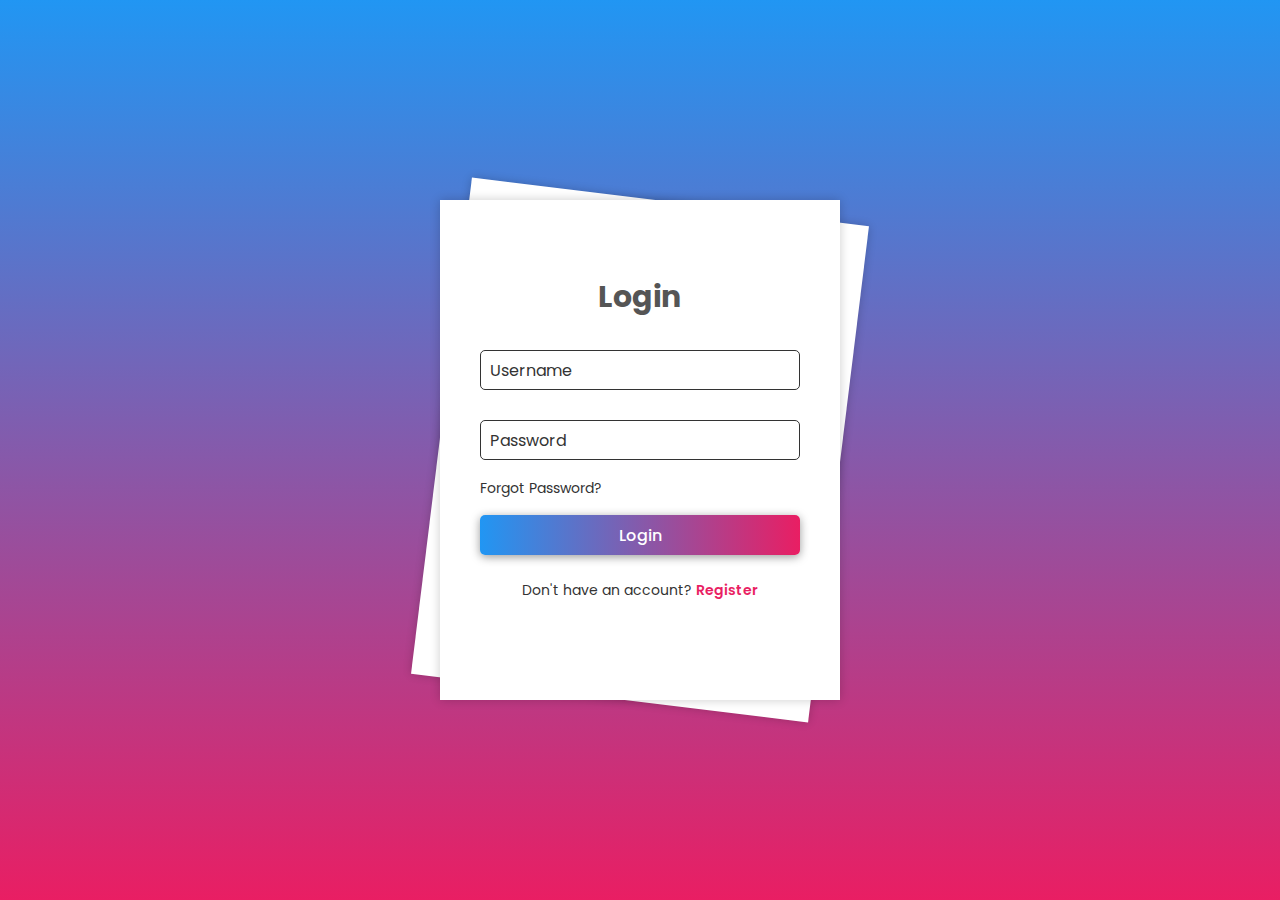
<file: Login and Register Pages/index.html>
<!DOCTYPE html>
<html lang="en">

<head>
    <meta charset="UTF-8">
    <meta http-equiv="X-UA-Compatible" content="IE=edge">
    <meta name="viewport" content="width=device-width, initial-scale=1.0">
    <title>  Login and Registration Form </title>
    <link rel="stylesheet" href="style.css">
</head>

<body>

    <div class="wrapper">
        <div class="form-wrapper sign-up">
            <form action="">
                <h2>Register</h2>
                <div class="input-group">
                    <input type="text" required>
                    <label for="">Username</label>
                </div>
                <div class="input-group">
                    <input type="email" required>
                    <label for="">Email</label>
                </div>
                <div class="input-group">
                    <input type="password" required>
                    <label for="">Password</label>
                </div>
                <button type="submit" class="btn">Sign Up</button>
                <div class="sign-link">
                    <p>Already have an account? <a href="#" class="signIn-link">Sign In</a></p>
                </div>
            </form>
        </div>

        <div class="form-wrapper sign-in">
            <form action="">
                <h2>Login</h2>
                <div class="input-group">
                    <input type="text" required>
                    <label for="">Username</label>
                </div>
                <div class="input-group">
                    <input type="password" required>
                    <label for="">Password</label>
                </div>
                <div class="forgot-pass">
                    <a href="#">Forgot Password?</a>
                </div>
                <button type="submit" class="btn">Login</button>
                <div class="sign-link">
                    <p>Don't have an account? <a href="#" class="signUp-link">Register</a></p>
                </div>
            </form>
        </div>
    </div>

    <script src="script.js"></script>
</body>

</html>
</file>
<file: Login and Register Pages/style.css>
@import url('https://fonts.googleapis.com/css2?family=Poppins:wght@300;400;500;600;700;800;900&display=swap');

* {
    margin: 0;
    padding: 0;
    box-sizing: border-box;
    font-family: 'Poppins', sans-serif;
}

body {
    display: flex;
    justify-content: center;
    align-items: center;
    min-height: 100vh;
    background: linear-gradient(#2196f3, #e91e63);
    overflow: hidden;
}

.wrapper {
    position: relative;
    width: 400px;
    height: 500px;
}

.form-wrapper {
    position: absolute;
    top: 0;
    left: 0;
    display: flex;
    justify-content: center;
    align-items: center;
    width: 100%;
    height: 100%;
    background: #fff;
    box-shadow: 0 0 10px rgba(0, 0, 0, .2);
}

.wrapper.animate-signUp .form-wrapper.sign-in {
    transform: rotate(7deg);
    animation: animateRotate .7s ease-in-out forwards;
    animation-delay: .3s;
}

.wrapper.animate-signIn .form-wrapper.sign-in {
    animation: animateSignIn 1.5s ease-in-out forwards;
}

@keyframes animateSignIn {
    0% {
        transform: translateX(0);
    }

    50% {
        transform: translateX(-500px);
    }

    100% {
        transform: translateX(0) rotate(7deg);
    }
}

.wrapper .form-wrapper.sign-up {
    transform: rotate(7deg);
}

.wrapper.animate-signIn .form-wrapper.sign-up {
    animation: animateRotate .7s ease-in-out forwards;
    animation-delay: .3s;
}

@keyframes animateRotate {
    0% {
        transform: rotate(7deg);
    }

    100% {
        transform: rotate(0);
        z-index: 1;
    }
}

.wrapper.animate-signUp .form-wrapper.sign-up {
    animation: animateSignUp 1.5s ease-in-out forwards;
}

@keyframes animateSignUp {
    0% {
        transform: translateX(0);
        z-index: 1;
    }

    50% {
        transform: translateX(500px);
    }

    100% {
        transform: translateX(0) rotate(7deg);
    }
}

h2 {
    font-size: 30px;
    color: #555;
    text-align: center;
}

.input-group {
    position: relative;
    width: 320px;
    margin: 30px 0;
}

.input-group label {
    position: absolute;
    top: 50%;
    left: 5px;
    transform: translateY(-50%);
    font-size: 16px;
    color: #333;
    padding: 0 5px;
    pointer-events: none;
    transition: .5s;
}

.input-group input {
    width: 100%;
    height: 40px;
    font-size: 16px;
    color: #333;
    padding: 0 10px;
    background: transparent;
    border: 1px solid #333;
    outline: none;
    border-radius: 5px;
}

.input-group input:focus~label,
.input-group input:valid~label {
    top: 0;
    font-size: 12px;
    background: #fff;
}

.forgot-pass {
    margin: -15px 0 15px;
}

.forgot-pass a {
    color: #333;
    font-size: 14px;
    text-decoration: none;
}

.forgot-pass a:hover {
    text-decoration: underline;
}

.btn {
    position: relative;
    top: 0;
    left: 0;
    width: 100%;
    height: 40px;
    background: linear-gradient(to right, #2196f3, #e91e63);
    box-shadow: 0 2px 10px rgba(0, 0, 0, .4);
    font-size: 16px;
    color: #fff;
    font-weight: 500;
    cursor: pointer;
    border-radius: 5px;
    border: none;
    outline: none;
}

.sign-link {
    font-size: 14px;
    text-align: center;
    margin: 25px 0;
}

.sign-link p {
    color: #333;
}

.sign-link p a {
    color: #e91e63;
    text-decoration: none;
    font-weight: 600;
}

.sign-link p a:hover {
    text-decoration: underline;
}
</file>
